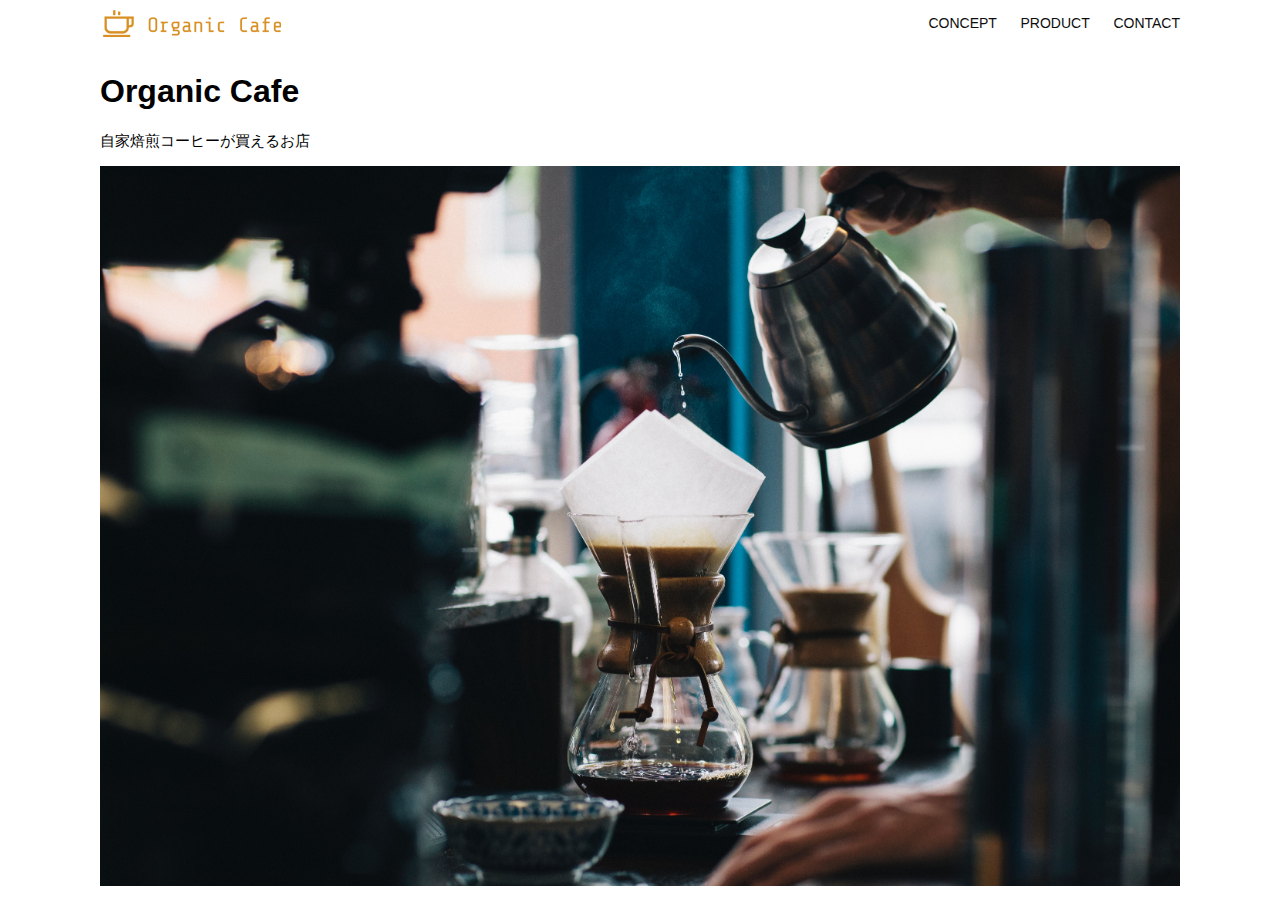
<file: html-css-kadai_013/index.html>
<!DOCTYPE html>
<html>
  <head>
    <title>Organic Cafe</title>
    <meta charset="UTF-8" />
    <meta
      name="description"
      content="自家焙煎のコーヒーがお家で楽しめるOrganic Cafe"
    />
    <meta name="viewport" content="width=device-width, initial-scale=1.0" />
    <link rel="stylesheet" href="style.css" />
  </head>
  <body>
    <!-- ヘッダー -->
    <header>
      <!-- ロゴ -->
      <a href="index.html" id="logo"
        ><img src="images/logo.png" alt="トップページに戻る"
      /></a>

      <!-- PC用ナビゲーション -->
      <nav id="nav-pc">
        <a href="index.html#concept">CONCEPT</a>
        <a href="index.html#product">PRODUCT</a>
        <a href="index.html#contact">CONTACT</a>
      </nav>
      <!-- スマホ用ナビゲーション -->
      <img id="menu-sp" src="images/button-menu.png" alt="ナビゲーションを開く" onclick="document.getElementById('nav-sp').style.display='block'">
      <nav id="nav-sp">
        <img id="close" src="images/button-close.png" alt="ナビゲーションを閉じる" onclick="document.getElementById('nav-sp').style.display='none'">
        <a id="logo-sp" href="index.html"><img src="images/logo-sp.png" alt="トップページへ戻る" onclick="document.getElementByyID('nav-sp').style.display='none'"></a>
        <a class="menu" href="index.html#concept" onclick="document.getElementById('nav-sp').style.display='none'">CONCEPT</a>
        <a class="menu" href="index.html#product" onclick="document.getElementById('nav-sp').style.display='none'">PRODUCT</a>
        <a class="menu" href="index.html#contact" onclick="document.getElementById('nav-sp').style.display='none'">CONTACT</a>
      </nav>
    </header>
    <main>
      <article>
        <!-- メインビジュアル -->
        <section id="main-visual">
          <div id="main-message">
            <h1>Organic Cafe</h1>
            <p>自家焙煎コーヒーが買えるお店</p>
          </div>
          <img
            src="images/main-image.jpg"
            alt="コーヒーをハンドドリップで淹れる画像"
          />
        </section>
      </article>
    </main>
  </body>
</html>
</file>
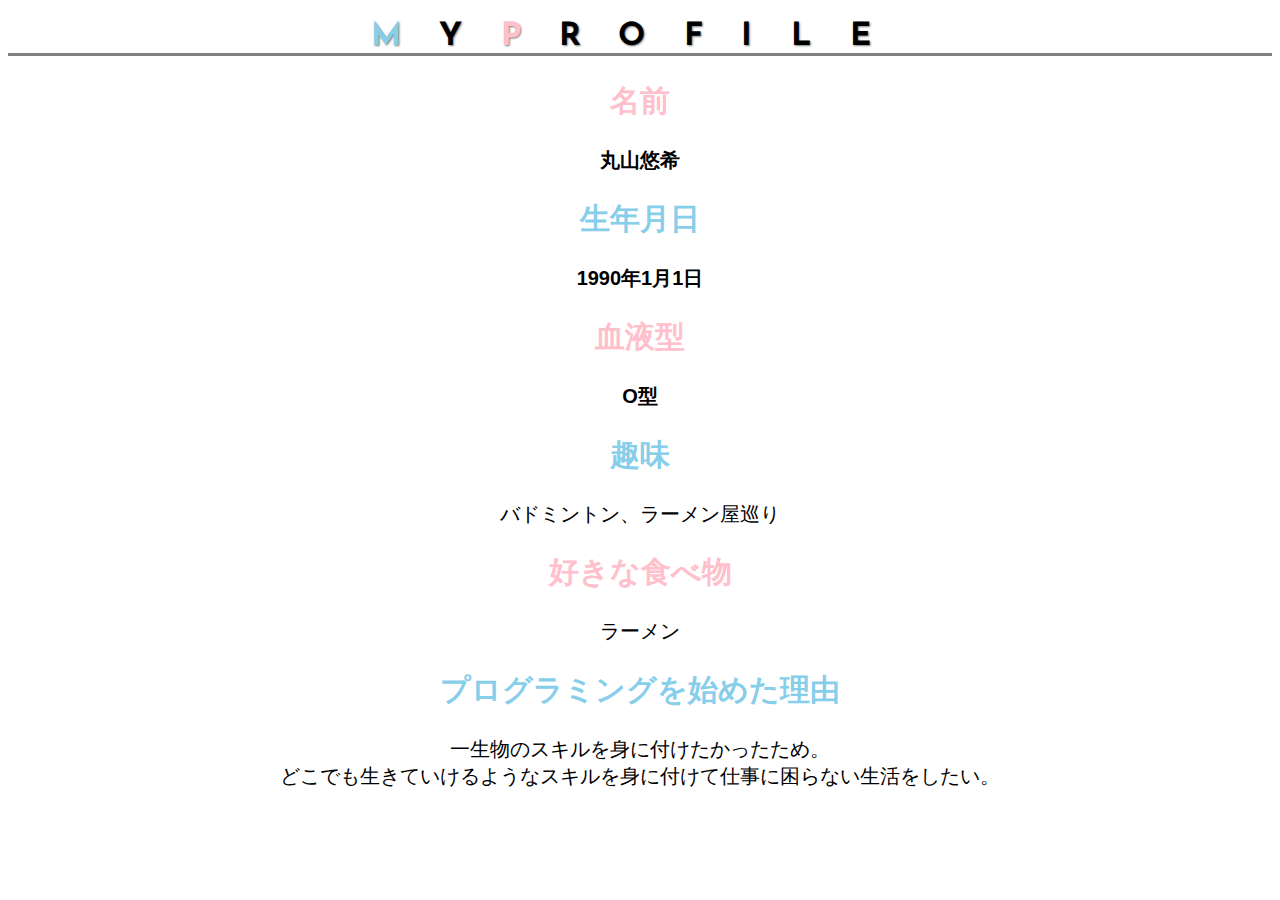
<file: kadai_014/kadai_014.html>
<!DOCTYPE html>
<html lang="en">
<head>
    <meta charset="UTF-8">
    <meta name="description" content="このページは14章の課題です。">
    <title>14章課題</title>
    <link rel="stylesheet" href="style.css">
    <link rel="preconnect" href="https://fonts.googleapis.com">
<link rel="preconnect" href="https://fonts.gstatic.com" crossorigin>
<link href="https://fonts.googleapis.com/css2?family=Josefin+Sans:ital,wght@0,100..700;1,100..700&family=Noto+Sans+JP:wght@100..900&display=swap" rel="stylesheet">
</head>
<body>
    <header>
        <h1><span class="heder-style-M">M</span>Y<span class="heder-style-P">P</span>ROFILE</h1>
    </header>

    <main>
        <div id="basic">
            <h2 class="fontcolor-pink">名前</h2>
            <p id="name">丸山悠希</p>
            <h2 class="fontcolor-blue">生年月日</h2>
            <p id="date-of-birth">1990年1月1日</p>
            <h2 class="fontcolor-pink">血液型</h2>
            <p id="blood-type">O型</p>
        </div>    
            <h2 class="fontcolor-blue">趣味</h2>
            <p>バドミントン、ラーメン屋巡り</p>
            <h2 class="fontcolor-pink">好きな食べ物</h2>
            <p>ラーメン</p>
            <h2 class="fontcolor-blue">プログラミングを始めた理由</h2>
            <p>一生物のスキルを身に付けたかったため。<br>どこでも生きていけるようなスキルを身に付けて仕事に困らない生活をしたい。</p>
    </main>
</body>
</html>
</file>
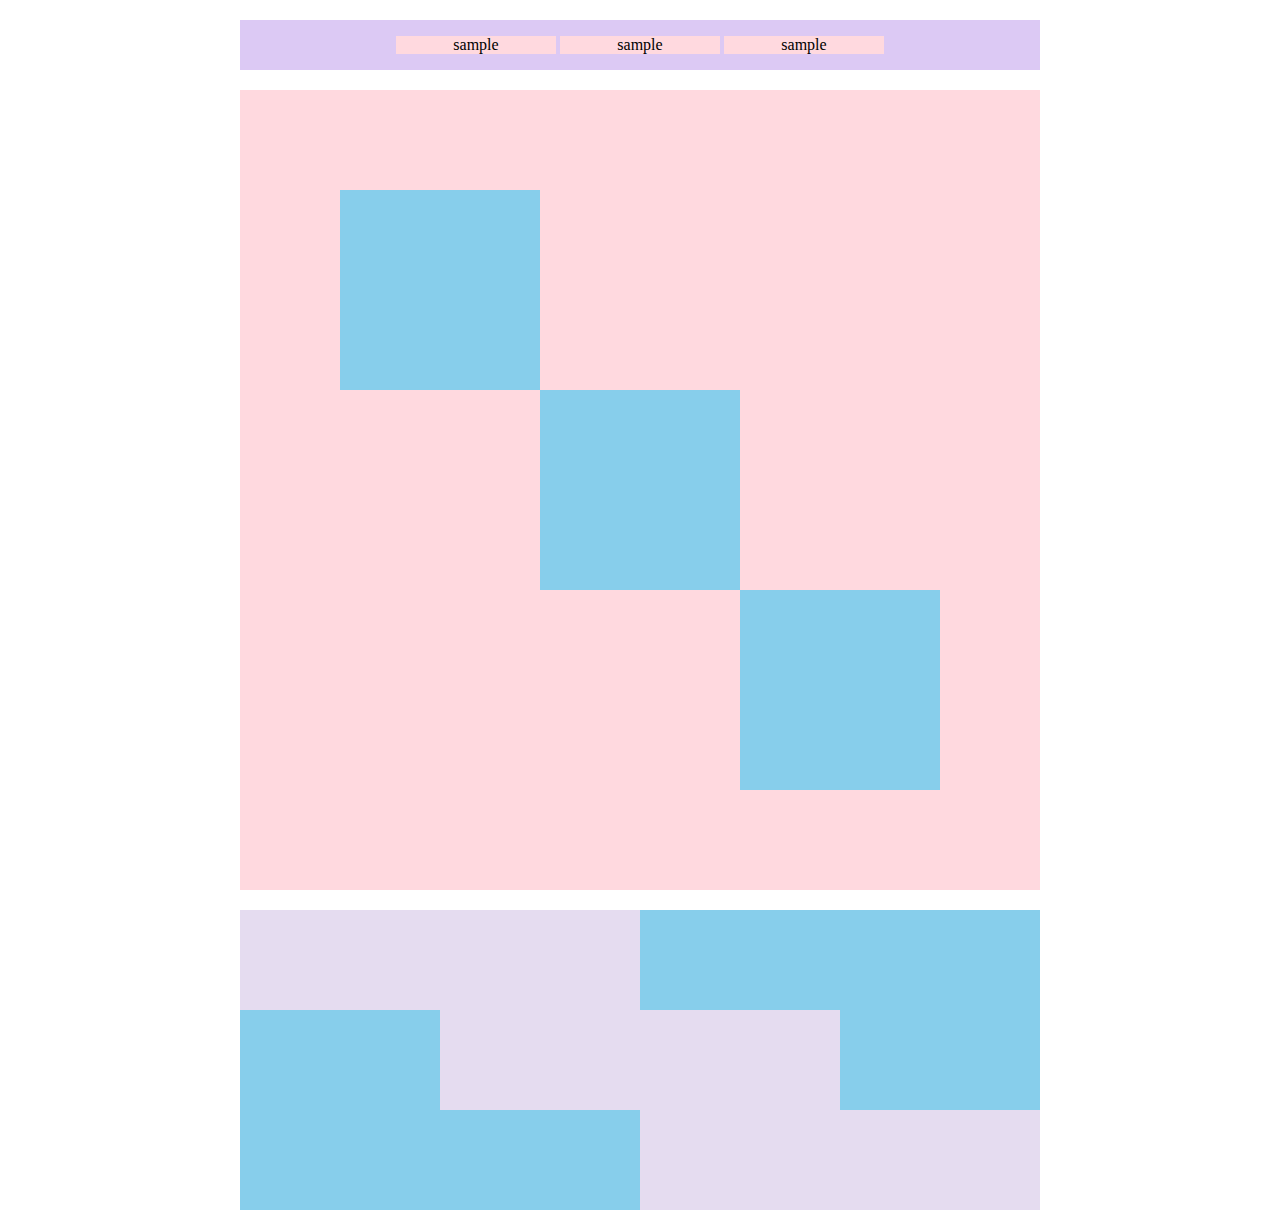
<file: kadai_018/kadai_018.html>
<!DOCTYPE html>
<html lang="en">
<head>
    <meta charset="UTF-8">
    <meta name="description" content="このページは18章の課題です。">
    <title>18章課題</title>
    <link rel="stylesheet" href="style.css">
</head>
<body>

        <div id="top">
            <p class="top-child">sample</p>
            <p class="top-child">sample</p>
            <p class="top-child">sample</p>
        </div>

        <div id="middle">
            <div id="middle-child01"></div>
            <div id="middle-child02"></div>
            <div id="middle-child03"></div>
        </div>

        <div id="bottom">
            <div id="bottom-child01"></div>
            <div id="bottom-child02"></div>
            <div id="bottom-child03"></div>
        </div>
</body>
</html>
</file>
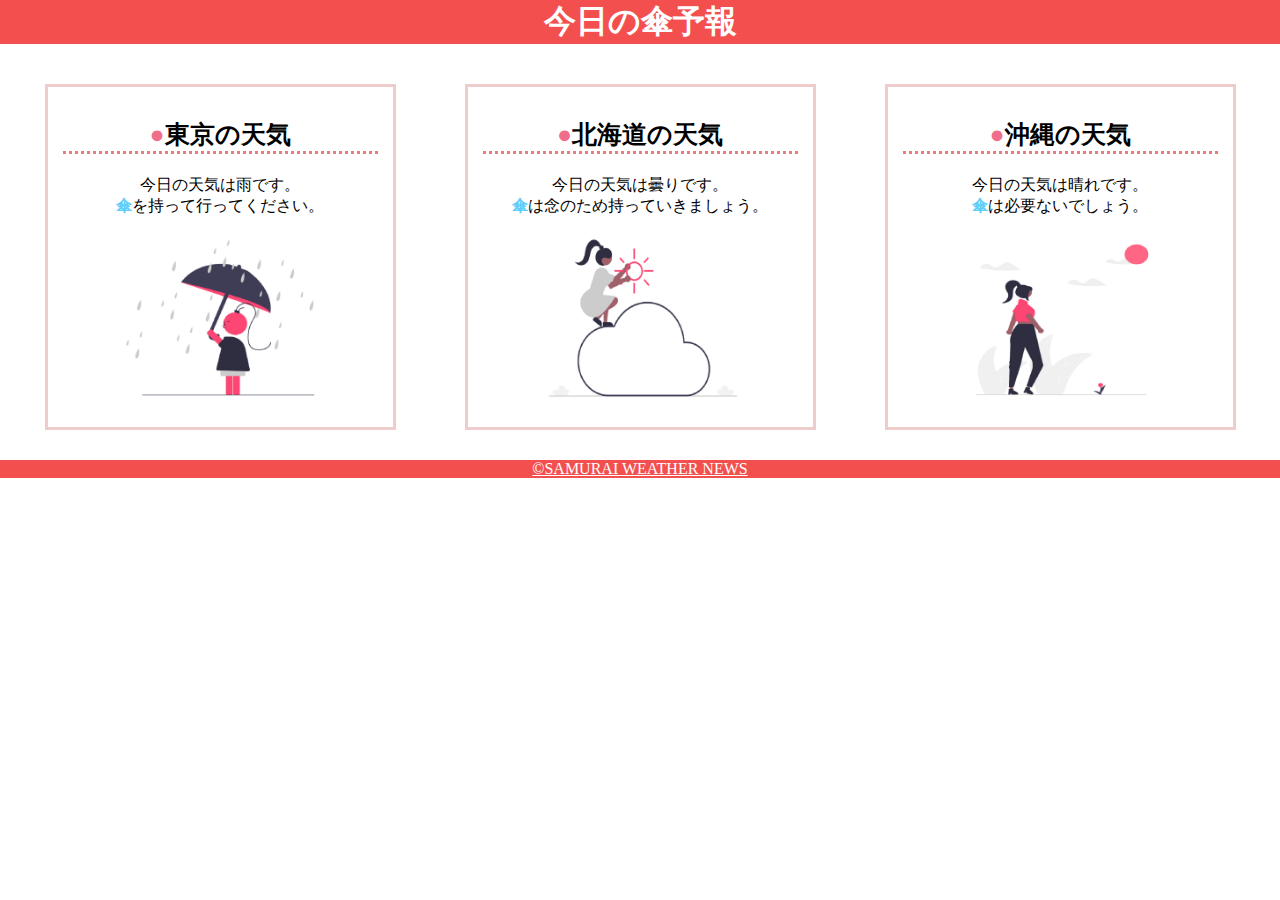
<file: kadai_022/kasai_022.html>
<!DOCTYPE html>
<html lang="en">
<head>
    <meta charset="UTF-8">
    <meta name="description" content="このページは22章の課題です。">
    <meta name="viewport" content="width=device-width, initial-scale=1">
    <title>22章の課題です</title>
    <link rel="stylesheet" href="style.css">
</head>
<body>
    <header>
        <h1>今日の傘予報</h1>
    </header>
    <main>
        <div id="parent">
            <div class="contents">
                <h2>東京の天気</h2>
                <p>今日の天気は雨です。</p>
                <p>傘を持って行ってください。</p>
                <img src="imades/rainy.png">
            </div>
            <div class="contents">
                <h2>北海道の天気</h2>
                <p>今日の天気は曇りです。</p>
                <p>傘は念のため持っていきましょう。</p>
                <img src="imades/cloudy.png">
            </div>
            <div class="contents">
                <h2>沖縄の天気</h2>
                <p>今日の天気は晴れです。</p>
                 <p>傘は必要ないでしょう。</p>
                 <img src="imades/sunny.png">
            </div>
        </div>

    </main>
    <footer>
        <a href="https://www.sejuku.net/corp/">&copy;SAMURAI WEATHER NEWS</a>
    </footer>
</body>
</html>
</file>
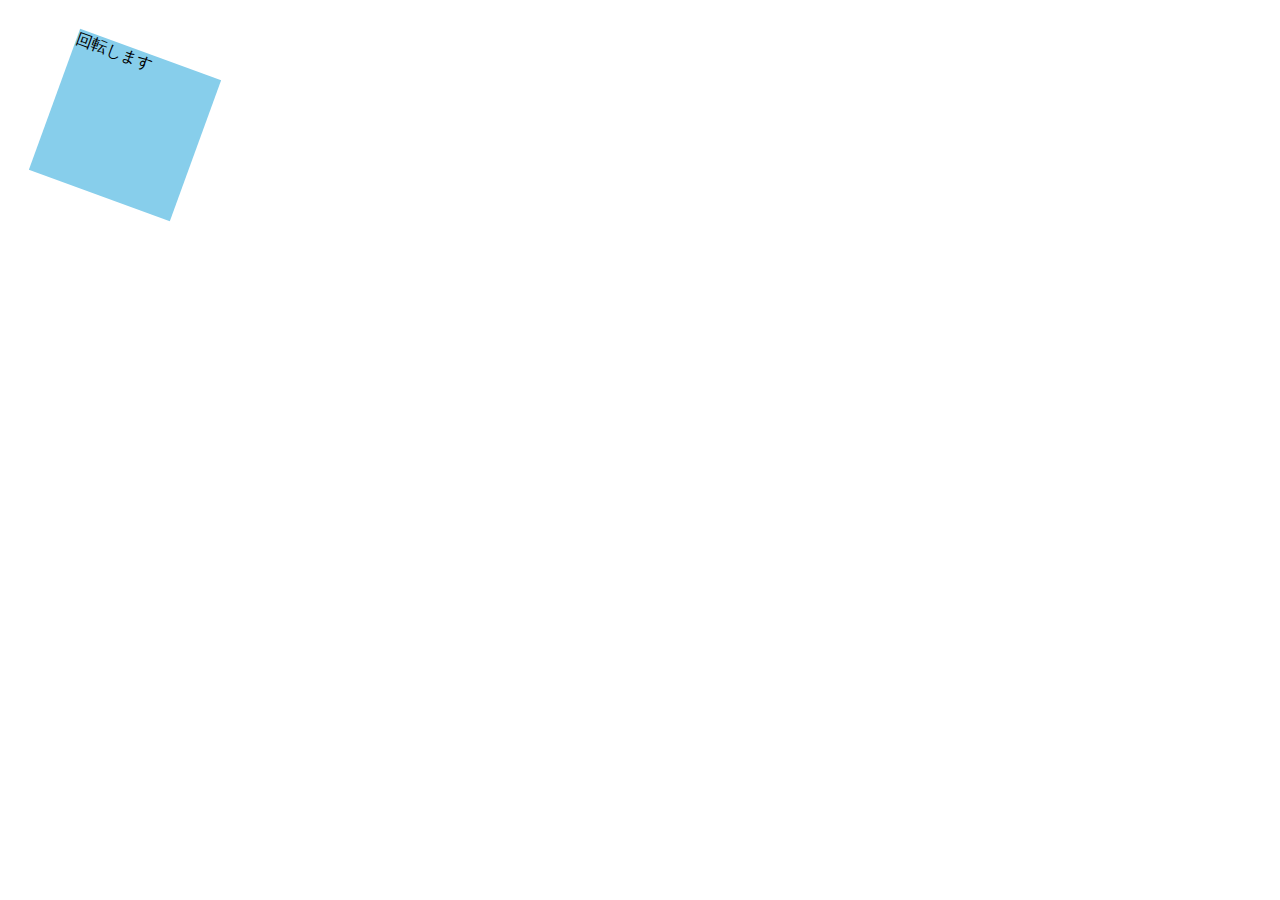
<file: kadai_mdn_css/mdn.html>
<!DOCTYPE html>
<html lang="en">
<head>
    <meta charset="UTF-8">
    <meta name="viewport" content="width=device-width, initial-scale=1.0">
    <title>Document</title>
</head>
<style>
    div{
        position:absolute;
        left:50px;
        top: 50px;
        width:150px;
        height:150px;
        background-color: skyblue;
        transform: rotateZ(20deg);
    }
</style>
<body>
    <div>
        回転します
    </div>
</body>
</html>
</file>
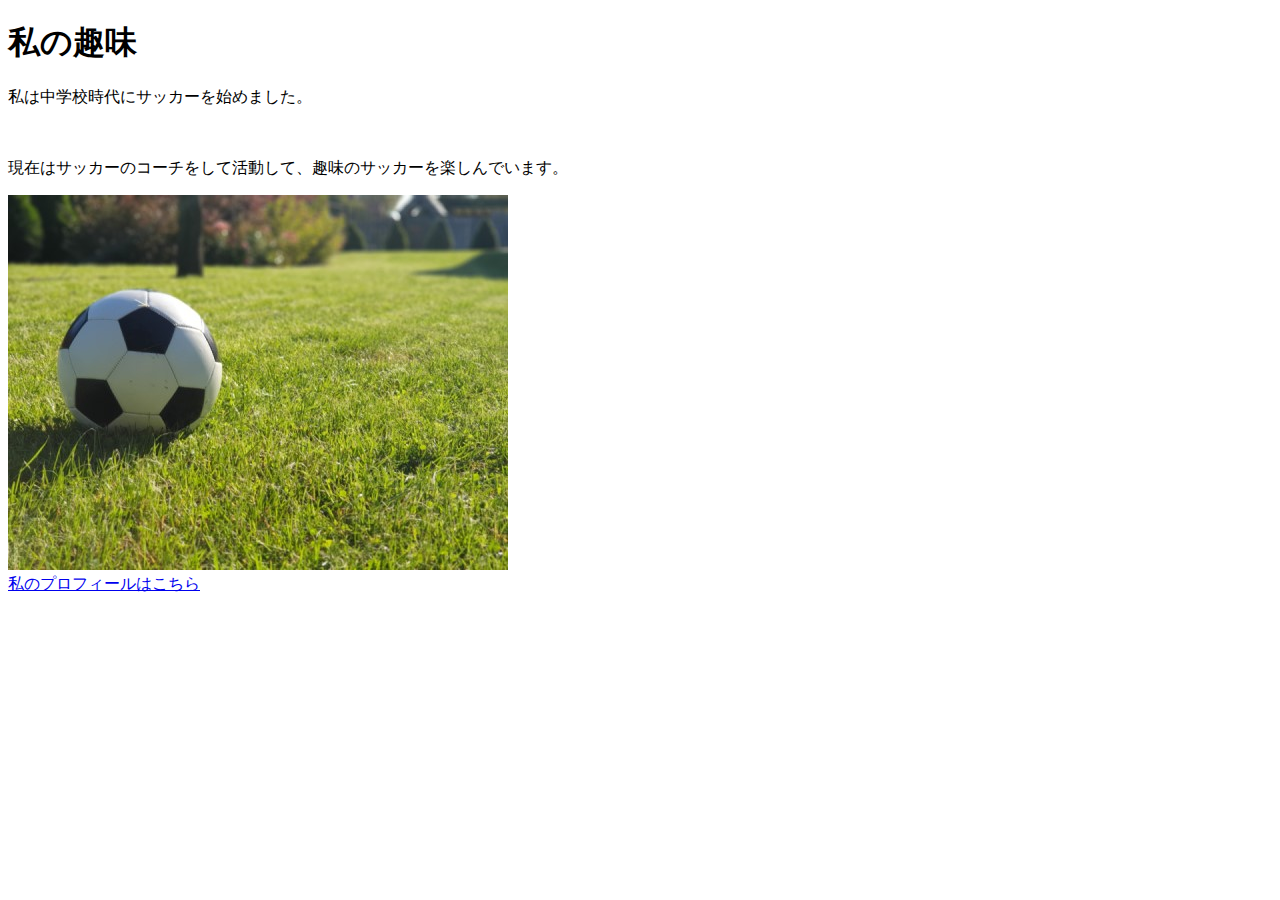
<file: kadai_005/html/kada_005.html>
<!DOCTYPE html>
<html lang="en">
<head>
    <meta charset="UTF-8">
    <meta name="description" content="このページは５章の課題です。">
    <title>5章課題</title>
</head>
<body>
   <header>
    <h1>私の趣味</h1>
   </header> 

   <main>
    <p>私は中学校時代にサッカーを始めました。</p>
    <br>
    <p>現在はサッカーのコーチをして活動して、趣味のサッカーを楽しんでいます。</p>
    <img src="../imeges/sample.jpg">
    <a href="https://twitter.com/samuraijuku"><br>私のプロフィールはこちら</a>
   </main>
   
</body>
</html>
</file>
<file: html-css-kadai_013/style.css>
/* PC、スマホ共通スタイル */
body {
  font-family: "Source Sans Pro", "Hiragino Kaku Gothic ProN", Meiryo, Arial,
    sans-serif;
}

p {
  font-size: 15px;
}

#main-visual>img {
  width: 100%;
}

/*================
PC用のスタイル 
=================*/
@media screen and (min-width: 768px) {

  /* 横幅設定 */
  body {
    max-width: 1080px;
    min-width: 960px;
    margin: 0 auto 0 auto;
  }

  /* ヘッダー */
  header {
    display: flex;
    justify-content: space-between;
  }

  /* ナビゲーションのレイアウト */
  #nav-pc {
    text-align: right;
    font-size: 14px;
    padding-top: 15px;
  }

  /* ナビゲーションのリンクの装飾設定 */
  #nav-pc>a {
    text-decoration: none;
    margin-left: 20px;
  }

  #nav-pc>a:link {
    color: #0d0d0d;
  }

  #nav-pc>a:visited {
    color: #0d0d0d;
  }

  #nav-pc>a:hover {
    color: #0d0d0d;
    text-decoration: underline;
  }

  #nav-pc>a:active {
    color: #0d0d0d;
  }

  #menu-sp{
    display: none;
  }

  #nav-sp{
    display: none;
  }
}

/*================
スマホ用のスタイル 
=================*/
@media screen and (max-width:767px) {
  body {
    min-width: 375px;
    margin: 0;
  }

  #nav-pc {
    display: none;
  }

  #menu-sp {
    float: right;
    padding: 0;
  }

  #nav-sp {
    background-color: #ce933e;
    position: absolute;
    left: 0;
    top: 0;
    height: 100%;
    width: 100%;
    display: none;
    z-index: 100;
  }

  #close {
    position: absolute;
    top: 20px;
    right: 20px;
  }

  #logo-sp {
    margin: 80px 0px 30px 20px;
  }

  #nav-sp>a {
    display: block;
  }

  #nav-sp>a:link{
    color: 	#ffffff;
  }

  #nav-sp>a:visited{
    color: #ffffff;
  }

  #nav-sp>a:hover{
    text-decoration: underline;
  }

  #nav-sp>a:active{
    color: #ffffff;
  }

  #nav-sp>.menu{
    text-decoration: none;
    display: block;
    margin-left: 20px;
    margin-right: 20px;
    height: 44px;
    font-size: 16px;
    background-image: url("images/arrow.png");
    background-repeat: no-repeat;
    background-position: right top;
  }
}
</file>
<file: kadai_014/style.css>
body{
    font-family: "Arial", "Meiryo", sans-serif;
    font-size: 20px;
}

h1{
    font-family: "Josefin Sans", sans-serif;
    font-size: 2.0rem;
    text-align: center;
    letter-spacing: 1.2em;
    text-shadow: 1px 1px 2px gray;
    border-bottom:solid 3px gray
}

.heder-style-M{
    color: skyblue;
}

.heder-style-P{
    color: rgb(255, 192, 203);
}

main{
    text-align: center;
}

#basic p{
    font-weight: bold;
}

.fontcolor-pink{
    color: rgb(255, 192, 203);
}

.fontcolor-blue{
    color: skyblue;
}

.font-bold{
    font-weight: bold;
}
</file>
<file: kadai_018/style.css>
#top{
    width:800px;
    margin-top: 20px;
    margin-bottom: 20px;
    margin-left:auto;
    margin-right:auto;
    background-color: #dcc9f4;
    text-align: center;
}
.top-child{
    display: inline-block;
    background-color: #ffd9df;
    width:20%;
}
#middle {
    position: absolute;
    width: 800px;
    height: 800px;
    margin-left: auto;
    margin-right: auto;
    margin-bottom: 20px;
    background-color: #ffd9df;
    left: 0;
    right: 0;
  }
#middle div{
    width:200px;
    height:200px;
    background-color: #87ceeb;
}
#middle-child01{
    position:absolute;
    top:100px;
    left:100px;
}
#middle-child02{
    position:absolute;
    top:300px;
    left:300px;
}
#middle-child03{
    position:absolute;
    top:500px;
    left:500px;
}
#bottom{
    position: absolute;
    width: 800px;
    height: 300px;
    background-color: #87ceeb;
    margin-top: 820px;
    margin-left: auto;
    margin-right: auto;
    left: 0;
    right: 0;
}
#bottom div{
    width:400px;
    height: 100px;
    background-color: #e5dcf0;
}
#bottom-child02{
    position: absolute;
    left: 200px;
}
#bottom-child03{
    position: absolute;
    left: 400px;
    margin-top: 100px;
}
</file>
<file: kadai_022/style.css>
h1{
    margin:0;
    color:rgb(255, 255, 255);
}
p{
    margin: 0;
}
body{
    margin: 0;
}
header{
    margin-bottom: 20px;
    background-color: rgb(244,79,79);
}
header h1:nth-child(1){
    text-align: center;
}
main{
    margin: 10px;
}
#parent{
    display:flex;
    justify-content: space-around;
    flex-wrap: wrap;
}
.contents{
    border: solid 3px rgb(238,204,204);
    flex-basis: 25%;
    padding: 10px 15px;
    margin: 20px 0px 20px 0px;
    text-align: center;
}
h2{
    font-size: 25px;
    border-bottom: dotted 3px rgb(236,122,122);
}
h2::before{
    content: "●";
    color:rgb(239,111,139);
}
.contents p:nth-of-type(2)::first-letter{
    font-weight: bold;
    color: rgb(97,206,249);
}
.contents img{
    margin:10px 0px 10px 0px;
    width:70%;
}
footer{
    background-color: rgb(244, 79, 79);
    text-align: center;
}
a{
    color: rgb(255, 255, 255);
}
a:visited{
    color:rgb(193, 234, 251);
}
a:hover{
    color:rgb(245, 178, 168);
}
@media screen and (max-width: 768px){
    h2{
        font-size: 30px;
    }
    p{
        font-size: 25px;
    }
    #parent{
        flex-direction: column;
    }    
}
</file>
